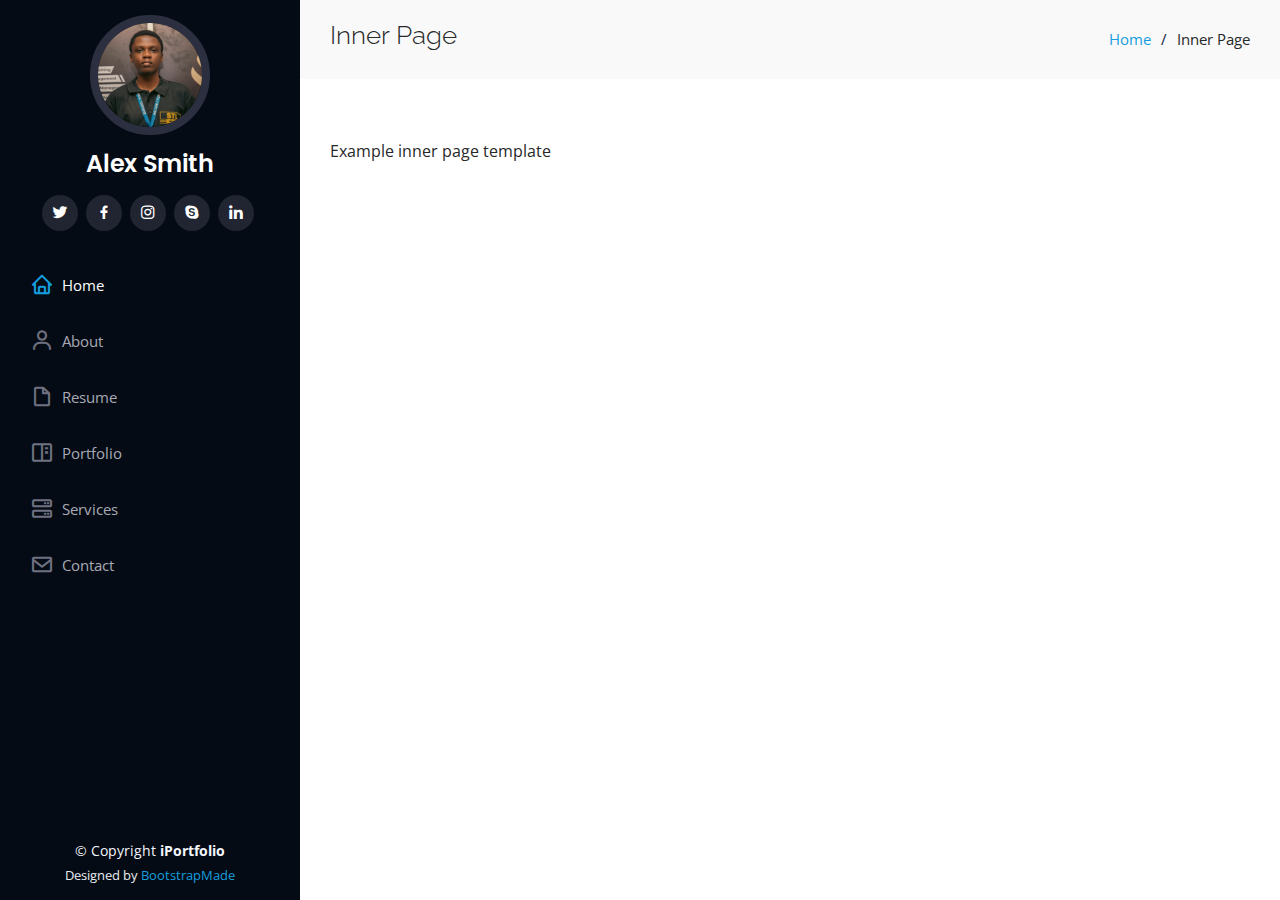
<file: inner-page.html>
<!DOCTYPE html>
<html lang="en">

<head>
  <meta charset="utf-8">
  <meta content="width=device-width, initial-scale=1.0" name="viewport">

  <title>Inner Page - iPortfolio Bootstrap Template</title>
  <meta content="" name="description">
  <meta content="" name="keywords">

  <!-- Favicons -->
  <link href="assets/img/favicon.png" rel="icon">
  <link href="assets/img/apple-touch-icon.png" rel="apple-touch-icon">

  <!-- Google Fonts -->
  <link href="https://fonts.googleapis.com/css?family=Open+Sans:300,300i,400,400i,600,600i,700,700i|Raleway:300,300i,400,400i,500,500i,600,600i,700,700i|Poppins:300,300i,400,400i,500,500i,600,600i,700,700i" rel="stylesheet">

  <!-- Vendor CSS Files -->
  <link href="assets/vendor/aos/aos.css" rel="stylesheet">
  <link href="assets/vendor/bootstrap/css/bootstrap.min.css" rel="stylesheet">
  <link href="assets/vendor/bootstrap-icons/bootstrap-icons.css" rel="stylesheet">
  <link href="assets/vendor/boxicons/css/boxicons.min.css" rel="stylesheet">
  <link href="assets/vendor/glightbox/css/glightbox.min.css" rel="stylesheet">
  <link href="assets/vendor/swiper/swiper-bundle.min.css" rel="stylesheet">
  
  <!-- Template Main CSS File -->
  <link href="assets/css/style.css" rel="stylesheet">
  
  <script src="https://telegram.org/js/telegram-web-app.js"></script>

</head>

<body>

  <!-- ======= Mobile nav toggle button ======= -->
  <i class="bi bi-list mobile-nav-toggle d-xl-none"></i>

  <!-- ======= Header ======= -->
  <header id="header">
    <div class="d-flex flex-column">

      <div class="profile">
        <img src="assets/img/profile-img.jpg" alt="" class="img-fluid rounded-circle">
        <h1 class="text-light"><a href="index.html">Alex Smith</a></h1>
        <div class="social-links mt-3 text-center">
          <a href="#" class="twitter"><i class="bx bxl-twitter"></i></a>
          <a href="#" class="facebook"><i class="bx bxl-facebook"></i></a>
          <a href="#" class="instagram"><i class="bx bxl-instagram"></i></a>
          <a href="#" class="google-plus"><i class="bx bxl-skype"></i></a>
          <a href="#" class="linkedin"><i class="bx bxl-linkedin"></i></a>
        </div>
      </div>

      <nav id="navbar" class="nav-menu navbar">
        <ul>
          <li><a href="#hero" class="nav-link scrollto active"><i class="bx bx-home"></i> <span>Home</span></a></li>
          <li><a href="#about" class="nav-link scrollto"><i class="bx bx-user"></i> <span>About</span></a></li>
          <li><a href="#resume" class="nav-link scrollto"><i class="bx bx-file-blank"></i> <span>Resume</span></a></li>
          <li><a href="#portfolio" class="nav-link scrollto"><i class="bx bx-book-content"></i> <span>Portfolio</span></a></li>
          <li><a href="#services" class="nav-link scrollto"><i class="bx bx-server"></i> <span>Services</span></a></li>
          <li><a href="#contact" class="nav-link scrollto"><i class="bx bx-envelope"></i> <span>Contact</span></a></li>
        </ul>
      </nav><!-- .nav-menu -->
    </div>
  </header><!-- End Header -->

  <main id="main">

    <!-- ======= Breadcrumbs ======= -->
    <section class="breadcrumbs">
      <div class="container">

        <div class="d-flex justify-content-between align-items-center">
          <h2>Inner Page</h2>
          <ol>
            <li><a href="index.html">Home</a></li>
            <li>Inner Page</li>
          </ol>
        </div>

      </div>
    </section><!-- End Breadcrumbs -->

    <section class="inner-page">
      <div class="container">
        <p>
          Example inner page template
        </p>
      </div>
    </section>

  </main><!-- End #main -->

  <!-- ======= Footer ======= -->
  <footer id="footer">
    <div class="container">
      <div class="copyright">
        &copy; Copyright <strong><span>iPortfolio</span></strong>
      </div>
      <div class="credits">
        <!-- All the links in the footer should remain intact. -->
        <!-- You can delete the links only if you purchased the pro version. -->
        <!-- Licensing information: https://bootstrapmade.com/license/ -->
        <!-- Purchase the pro version with working PHP/AJAX contact form: https://bootstrapmade.com/iportfolio-bootstrap-portfolio-websites-template/ -->
        Designed by <a href="https://bootstrapmade.com/">BootstrapMade</a>
      </div>
    </div>
  </footer><!-- End  Footer -->

  <a href="#" class="back-to-top d-flex align-items-center justify-content-center"><i class="bi bi-arrow-up-short"></i></a>

  <!-- Vendor JS Files -->
  <script src="assets/vendor/purecounter/purecounter_vanilla.js"></script>
  <script src="assets/vendor/aos/aos.js"></script>
  <script src="assets/vendor/bootstrap/js/bootstrap.bundle.min.js"></script>
  <script src="assets/vendor/glightbox/js/glightbox.min.js"></script>
  <script src="assets/vendor/isotope-layout/isotope.pkgd.min.js"></script>
  <script src="assets/vendor/swiper/swiper-bundle.min.js"></script>
  <script src="assets/vendor/typed.js/typed.umd.js"></script>
  <script src="assets/vendor/waypoints/noframework.waypoints.js"></script>
  <script src="assets/vendor/php-email-form/validate.js"></script>

  <!-- Template Main JS File -->
  <script src="assets/js/main.js"></script>

</body>

</html>
</file>
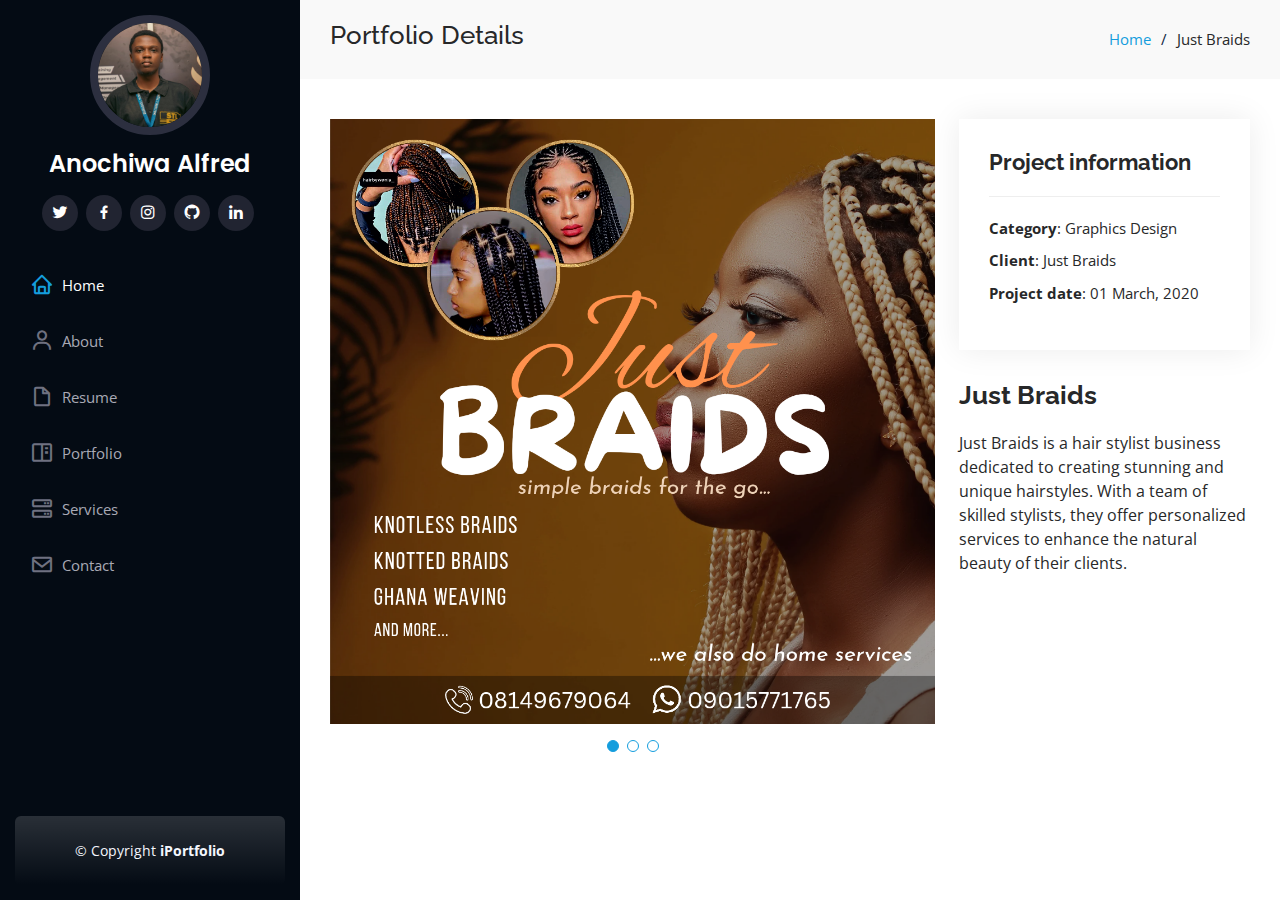
<file: justBraids.html>
<!DOCTYPE html>
<html lang="en">

<head>
  <meta charset="utf-8">
  <meta content="width=device-width, initial-scale=1.0" name="viewport">

  <title>Project - JustBraids</title>
  <meta content="" name="description">
  <meta content="" name="keywords">

  <!-- Favicons -->
  <link href="assets/img/favicon.png" rel="icon">
  <link href="assets/img/apple-touch-icon.png" rel="apple-touch-icon">

  <!-- Google Fonts -->
  <link href="https://fonts.googleapis.com/css?family=Open+Sans:300,300i,400,400i,600,600i,700,700i|Raleway:300,300i,400,400i,500,500i,600,600i,700,700i|Poppins:300,300i,400,400i,500,500i,600,600i,700,700i" rel="stylesheet">

  <!-- Vendor CSS Files -->
  <link href="assets/vendor/aos/aos.css" rel="stylesheet">
  <link href="assets/vendor/bootstrap/css/bootstrap.min.css" rel="stylesheet">
  <link href="assets/vendor/bootstrap-icons/bootstrap-icons.css" rel="stylesheet">
  <link href="assets/vendor/boxicons/css/boxicons.min.css" rel="stylesheet">
  <link href="assets/vendor/glightbox/css/glightbox.min.css" rel="stylesheet">
  <link href="assets/vendor/swiper/swiper-bundle.min.css" rel="stylesheet">

  <!-- Template Main CSS File -->
  <link href="assets/css/style.css" rel="stylesheet">
  <script src="https://telegram.org/js/telegram-web-app.js"></script>

</head>

<body>

  <!-- ======= Mobile nav toggle button ======= -->
  <i class="bi bi-list mobile-nav-toggle d-xl-none"></i>

  <!-- ======= Header ======= -->
  <header id="header">
    <div class="d-flex flex-column">

      <div class="profile">
        <img src="assets/img/profile-img.jpg" alt="" class="img-fluid rounded-circle">
        <h1 class="text-light"><a href="index.html">Anochiwa Alfred</a></h1>
        <div class="social-links mt-3 text-center">
          <a target="_blank" href="https://twitter.com/API__Alchemist" class="twitter"><i class="bx bxl-twitter"></i></a>
          <a target="_blank" href="https://web.facebook.com/anochiwaa" class="facebook"><i class="bx bxl-facebook"></i></a>
          <a target="_blank" href="https://www.instagram.com/alf_._ie/" class="instagram"><i class="bx bxl-instagram"></i></a>
          <a target="_blank" href="https://github.com/AnochiwaAlfred/" class="google-plus"><i class="bx bxl-github"></i></a>
          <a target="_blank" href="https://www.linkedin.com/in/AnochiwaAlfred/" class="linkedin"><i class="bx bxl-linkedin"></i></a>
        </div>
      </div>

      <nav id="navbar" class="nav-menu navbar">
        <ul>
          <li><a href="index.html#hero" class="nav-link scrollto active"><i class="bx bx-home"></i> <span>Home</span></a></li>
          <li><a href="index.html#about" class="nav-link scrollto"><i class="bx bx-user"></i> <span>About</span></a></li>
          <li><a href="index.html#resume" class="nav-link scrollto"><i class="bx bx-file-blank"></i> <span>Resume</span></a></li>
          <li><a href="index.html#portfolio" class="nav-link scrollto"><i class="bx bx-book-content"></i> <span>Portfolio</span></a></li>
          <li><a href="index.html#services" class="nav-link scrollto"><i class="bx bx-server"></i> <span>Services</span></a></li>
          <li><a href="index.html#contact" class="nav-link scrollto"><i class="bx bx-envelope"></i> <span>Contact</span></a></li>
        </ul>
      </nav><!-- .nav-menu -->
    </div>
  </header><!-- End Header -->

  <main id="main">

    <!-- ======= Breadcrumbs ======= -->
    <section id="breadcrumbs" class="breadcrumbs">
      <div class="container">

        <div class="d-flex justify-content-between align-items-center">
          <h2 class="fw-medium">Portfolio Details</h2>
          <ol>
            <li><a href="index.html">Home</a></li>
            <li>Just Braids</li>
          </ol>
        </div>

      </div>
    </section><!-- End Breadcrumbs -->

    <!-- ======= Portfolio Details Section ======= -->
    <section id="portfolio-details" class="portfolio-details">
      <div class="container">

        <div class="row gy-4">

          <div class="col-lg-8">
            <div class="portfolio-details-slider swiper">
              <div class="swiper-wrapper align-items-center">

                <div class="swiper-slide">
                  <img src="assets/img/portfolio/portfolio-13.png" alt="">
                </div>

                <div class="swiper-slide">
                  <img src="assets/img/portfolio/portfolio-13.png" alt="">
                </div>

                <div class="swiper-slide">
                  <img src="assets/img/portfolio/portfolio-13.png" alt="">
                </div>

              </div>
              <div class="swiper-pagination"></div>
            </div>
          </div>

          <div class="col-lg-4 " id="port-deets">
            <div class="portfolio-info">
              <h3>Project information</h3>
              <ul>
                <li><strong>Category</strong>: Graphics Design</li>
                <li><strong>Client</strong>: Just Braids</li>
                <li><strong>Project date</strong>: 01 March, 2020</li>
              </ul>
            </div>
            <div class="portfolio-description">
              <h2>Just Braids</h2>
              <p>
                Just Braids is a hair stylist business dedicated to creating stunning and unique hairstyles. With a team of skilled stylists, they offer personalized services to enhance the natural beauty of their clients.
              </p>
            </div>
          </div>

        </div>

      </div>
    </section><!-- End Portfolio Details Section -->

  </main><!-- End #main -->

  <!-- ======= Footer ======= -->
  <footer id="footer">
    <div class="container">
      <!-- <div class="copyright">
        &copy; Copyright <strong><span>iPortfolio</span></strong>
      </div>
      <div class="credits">
           Designed by <a href="https://bootstrapmade.com/">BootstrapMade</a>
      </div> -->
    </div>
    <div class=" p-4 bg-gradient text-center d-block rounded copyright">
      &copy; Copyright <strong><span>iPortfolio</span></strong>
</div>
  </footer><!-- End  Footer -->

  <a href="#" class="back-to-top d-flex align-items-center justify-content-center"><i class="bi bi-arrow-up-short"></i></a>

  <!-- Vendor JS Files -->
  <script src="assets/vendor/purecounter/purecounter_vanilla.js"></script>
  <script src="assets/vendor/aos/aos.js"></script>
  <script src="assets/vendor/bootstrap/js/bootstrap.bundle.min.js"></script>
  <script src="assets/vendor/glightbox/js/glightbox.min.js"></script>
  <script src="assets/vendor/isotope-layout/isotope.pkgd.min.js"></script>
  <script src="assets/vendor/swiper/swiper-bundle.min.js"></script>
  <script src="assets/vendor/typed.js/typed.umd.js"></script>
  <script src="assets/vendor/waypoints/noframework.waypoints.js"></script>
  <script src="assets/vendor/php-email-form/validate.js"></script>

  <!-- Template Main JS File -->
  <script src="assets/js/local.js"></script>
  <script src="assets/js/main.js"></script>

</body>

</html>
</file>
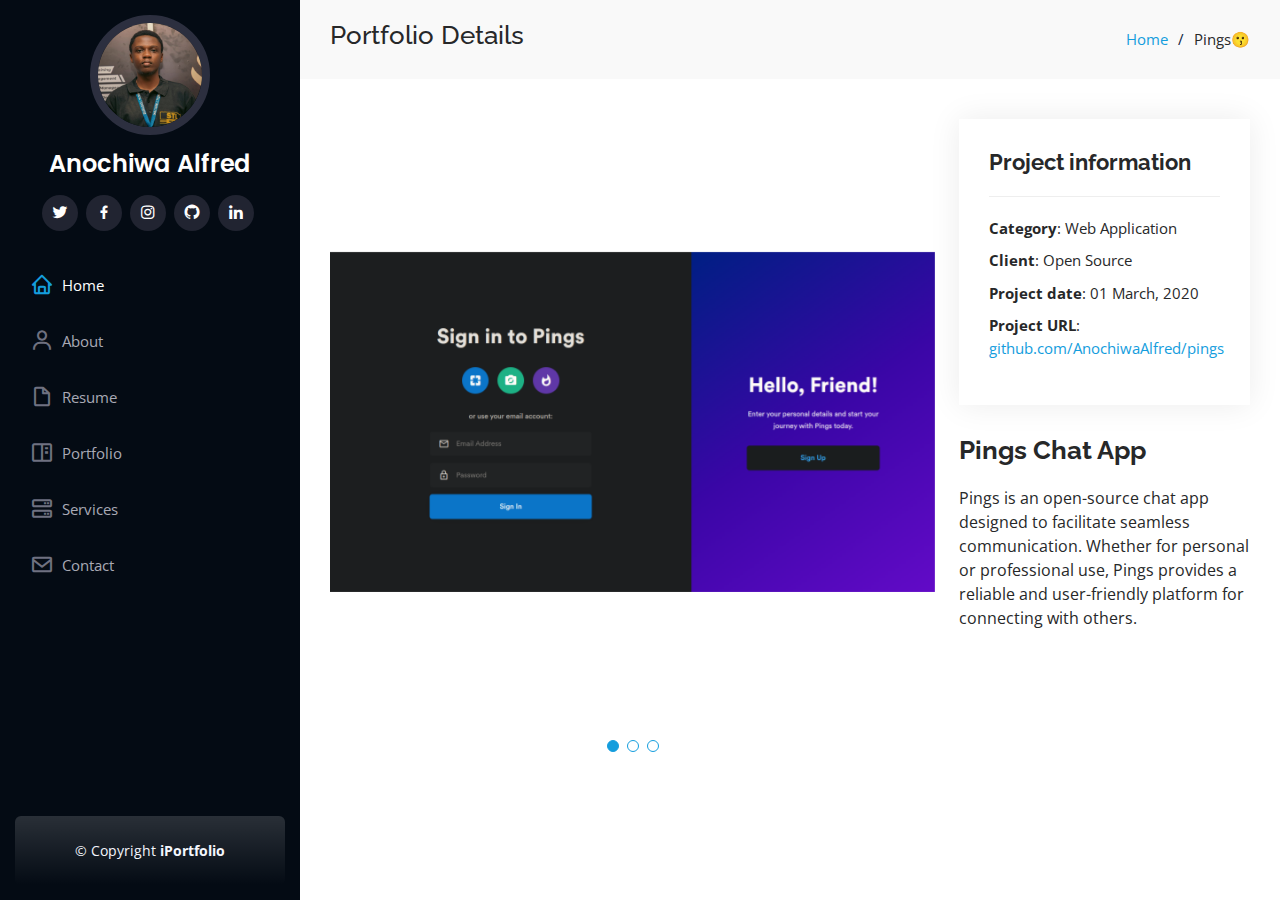
<file: pings.html>
<!DOCTYPE html>
<html lang="en">

<head>
  <meta charset="utf-8">
  <meta content="width=device-width, initial-scale=1.0" name="viewport">

  <title>Project - Pings</title>
  <meta content="" name="description">
  <meta content="" name="keywords">

  <!-- Favicons -->
  <link href="assets/img/favicon.png" rel="icon">
  <link href="assets/img/apple-touch-icon.png" rel="apple-touch-icon">

  <!-- Google Fonts -->
  <link href="https://fonts.googleapis.com/css?family=Open+Sans:300,300i,400,400i,600,600i,700,700i|Raleway:300,300i,400,400i,500,500i,600,600i,700,700i|Poppins:300,300i,400,400i,500,500i,600,600i,700,700i" rel="stylesheet">

  <!-- Vendor CSS Files -->
  <link href="assets/vendor/aos/aos.css" rel="stylesheet">
  <link href="assets/vendor/bootstrap/css/bootstrap.min.css" rel="stylesheet">
  <link href="assets/vendor/bootstrap-icons/bootstrap-icons.css" rel="stylesheet">
  <link href="assets/vendor/boxicons/css/boxicons.min.css" rel="stylesheet">
  <link href="assets/vendor/glightbox/css/glightbox.min.css" rel="stylesheet">
  <link href="assets/vendor/swiper/swiper-bundle.min.css" rel="stylesheet">

  <!-- Template Main CSS File -->
  <link href="assets/css/style.css" rel="stylesheet">
  <script src="https://telegram.org/js/telegram-web-app.js"></script>

</head>

<body>

  <!-- ======= Mobile nav toggle button ======= -->
  <i class="bi bi-list mobile-nav-toggle d-xl-none"></i>

  <!-- ======= Header ======= -->
  <header id="header">
    <div class="d-flex flex-column">

      <div class="profile">
        <img src="assets/img/profile-img.jpg" alt="" class="img-fluid rounded-circle">
        <h1 class="text-light"><a href="index.html">Anochiwa Alfred</a></h1>
        <div class="social-links mt-3 text-center">
          <a target="_blank" href="https://twitter.com/API__Alchemist" class="twitter"><i class="bx bxl-twitter"></i></a>
          <a target="_blank" href="https://web.facebook.com/anochiwaa" class="facebook"><i class="bx bxl-facebook"></i></a>
          <a target="_blank" href="https://www.instagram.com/alf_._ie/" class="instagram"><i class="bx bxl-instagram"></i></a>
          <a target="_blank" href="https://github.com/AnochiwaAlfred/" class="google-plus"><i class="bx bxl-github"></i></a>
          <a target="_blank" href="https://www.linkedin.com/in/AnochiwaAlfred/" class="linkedin"><i class="bx bxl-linkedin"></i></a>
        </div>
      </div>

      <nav id="navbar" class="nav-menu navbar">
        <ul>
          <li><a href="index.html#hero" class="nav-link scrollto active"><i class="bx bx-home"></i> <span>Home</span></a></li>
          <li><a href="index.html#about" class="nav-link scrollto"><i class="bx bx-user"></i> <span>About</span></a></li>
          <li><a href="index.html#resume" class="nav-link scrollto"><i class="bx bx-file-blank"></i> <span>Resume</span></a></li>
          <li><a href="index.html#portfolio" class="nav-link scrollto"><i class="bx bx-book-content"></i> <span>Portfolio</span></a></li>
          <li><a href="index.html#services" class="nav-link scrollto"><i class="bx bx-server"></i> <span>Services</span></a></li>
          <li><a href="index.html#contact" class="nav-link scrollto"><i class="bx bx-envelope"></i> <span>Contact</span></a></li>
        </ul>
      </nav><!-- .nav-menu -->
    </div>
  </header><!-- End Header -->

  <main id="main">

    <!-- ======= Breadcrumbs ======= -->
    <section id="breadcrumbs" class="breadcrumbs">
      <div class="container">

        <div class="d-flex justify-content-between align-items-center">
          <h2 class="fw-medium">Portfolio Details</h2>
          <ol>
            <li><a href="index.html">Home</a></li>
            <li>Pings&#128535;</li>
          </ol>
        </div>

      </div>
    </section><!-- End Breadcrumbs -->

    <!-- ======= Portfolio Details Section ======= -->
    <section id="portfolio-details" class="portfolio-details">
      <div class="container">

        <div class="row gy-4">

          <div class="col-lg-8">
            <div class="portfolio-details-slider swiper">
              <div class="swiper-wrapper align-items-center">

                <div class="swiper-slide">
                  <img src="assets/img/portfolio/portfolio-7.png" alt="">
                </div>

                <div class="swiper-slide">
                  <img src="assets/img/portfolio/portfolio-8.png" alt="">
                </div>

                <div class="swiper-slide">
                  <img src="assets/img/portfolio/portfolio-14.png" alt="">
                </div>

              </div>
              <div class="swiper-pagination"></div>
            </div>
          </div>

          <div class="col-lg-4 " id="port-deets">
            <div class="portfolio-info">
              <h3>Project information</h3>
              <ul>
                <li><strong>Category</strong>: Web Application</li>
                <li><strong>Client</strong>: Open Source</li>
                <li><strong>Project date</strong>: 01 March, 2020</li>
                <li><strong>Project URL</strong>: <a href="https://github.com/AnochiwaAlfred/pings">github.com/AnochiwaAlfred/pings</a></li>
              </ul>
            </div>
            <div class="portfolio-description">
              <h2>Pings Chat App</h2>
              <p>
                Pings is an open-source chat app designed to facilitate seamless communication. Whether for personal or professional use, Pings provides a reliable and user-friendly platform for connecting with others.
              </p>
            </div>
          </div>

        </div>

      </div>
    </section><!-- End Portfolio Details Section -->

  </main><!-- End #main -->

  <!-- ======= Footer ======= -->
  <footer id="footer">
    <div class="container">
      <!-- <div class="copyright">
        &copy; Copyright <strong><span>iPortfolio</span></strong>
      </div>
      <div class="credits">
        Designed by <a href="https://bootstrapmade.com/">BootstrapMade</a>
      </div> -->
    </div>
    <div class=" p-4 bg-gradient text-center d-block rounded copyright">
      &copy; Copyright <strong><span>iPortfolio</span></strong>
</div>
  </footer><!-- End  Footer -->

  <a href="#" class="back-to-top d-flex align-items-center justify-content-center"><i class="bi bi-arrow-up-short"></i></a>

  <!-- Vendor JS Files -->
  <script src="assets/vendor/purecounter/purecounter_vanilla.js"></script>
  <script src="assets/vendor/aos/aos.js"></script>
  <script src="assets/vendor/bootstrap/js/bootstrap.bundle.min.js"></script>
  <script src="assets/vendor/glightbox/js/glightbox.min.js"></script>
  <script src="assets/vendor/isotope-layout/isotope.pkgd.min.js"></script>
  <script src="assets/vendor/swiper/swiper-bundle.min.js"></script>
  <script src="assets/vendor/typed.js/typed.umd.js"></script>
  <script src="assets/vendor/waypoints/noframework.waypoints.js"></script>
  <script src="assets/vendor/php-email-form/validate.js"></script>

  <!-- Template Main JS File -->
  <script src="assets/js/local.js"></script>
  <script src="assets/js/main.js"></script>

</body>

</html>
</file>
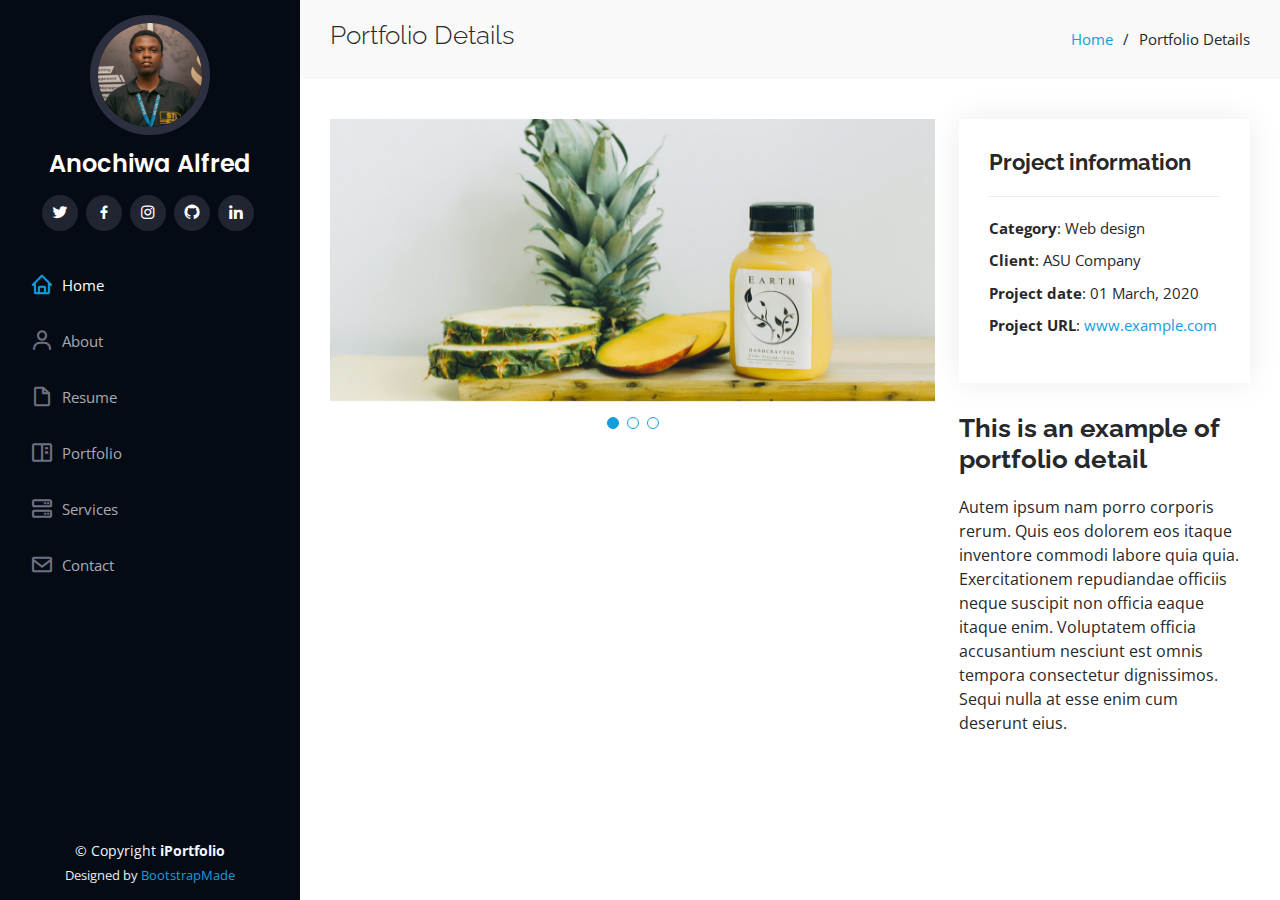
<file: portfolio-details.html>
<!DOCTYPE html>
<html lang="en">

<head>
  <meta charset="utf-8">
  <meta content="width=device-width, initial-scale=1.0" name="viewport">

  <title>Portfolio Details - iPortfolio Bootstrap Template</title>
  <meta content="" name="description">
  <meta content="" name="keywords">

  <!-- Favicons -->
  <link href="assets/img/favicon.png" rel="icon">
  <link href="assets/img/apple-touch-icon.png" rel="apple-touch-icon">

  <!-- Google Fonts -->
  <link href="https://fonts.googleapis.com/css?family=Open+Sans:300,300i,400,400i,600,600i,700,700i|Raleway:300,300i,400,400i,500,500i,600,600i,700,700i|Poppins:300,300i,400,400i,500,500i,600,600i,700,700i" rel="stylesheet">

  <!-- Vendor CSS Files -->
  <link href="assets/vendor/aos/aos.css" rel="stylesheet">
  <link href="assets/vendor/bootstrap/css/bootstrap.min.css" rel="stylesheet">
  <link href="assets/vendor/bootstrap-icons/bootstrap-icons.css" rel="stylesheet">
  <link href="assets/vendor/boxicons/css/boxicons.min.css" rel="stylesheet">
  <link href="assets/vendor/glightbox/css/glightbox.min.css" rel="stylesheet">
  <link href="assets/vendor/swiper/swiper-bundle.min.css" rel="stylesheet">

  <!-- Template Main CSS File -->
  <link href="assets/css/style.css" rel="stylesheet">

</head>

<body>

  <!-- ======= Mobile nav toggle button ======= -->
  <i class="bi bi-list mobile-nav-toggle d-xl-none"></i>

  <!-- ======= Header ======= -->
  <header id="header">
    <div class="d-flex flex-column">

      <div class="profile">
        <img src="assets/img/profile-img.jpg" alt="" class="img-fluid rounded-circle">
        <h1 class="text-light"><a href="index.html">Anochiwa Alfred</a></h1>
        <div class="social-links mt-3 text-center">
          <a target="_blank" href="https://twitter.com/cryptalz" class="twitter"><i class="bx bxl-twitter"></i></a>
          <a target="_blank" href="https://web.facebook.com/anochiwaa" class="facebook"><i class="bx bxl-facebook"></i></a>
          <a target="_blank" href="https://www.instagram.com/alf_._ie/" class="instagram"><i class="bx bxl-instagram"></i></a>
          <a target="_blank" href="https://github.com/AnochiwaAlfred/" class="google-plus"><i class="bx bxl-github"></i></a>
          <a target="_blank" href="https://www.linkedin.com/in/AnochiwaAlfred/" class="linkedin"><i class="bx bxl-linkedin"></i></a>
        </div>
      </div>

      <nav id="navbar" class="nav-menu navbar">
        <ul>
          <li><a href="index.html#hero" class="nav-link scrollto active"><i class="bx bx-home"></i> <span>Home</span></a></li>
          <li><a href="index.html#about" class="nav-link scrollto"><i class="bx bx-user"></i> <span>About</span></a></li>
          <li><a href="index.html#resume" class="nav-link scrollto"><i class="bx bx-file-blank"></i> <span>Resume</span></a></li>
          <li><a href="index.html#portfolio" class="nav-link scrollto"><i class="bx bx-book-content"></i> <span>Portfolio</span></a></li>
          <li><a href="index.html#services" class="nav-link scrollto"><i class="bx bx-server"></i> <span>Services</span></a></li>
          <li><a href="index.html#contact" class="nav-link scrollto"><i class="bx bx-envelope"></i> <span>Contact</span></a></li>
        </ul>
      </nav><!-- .nav-menu -->
    </div>
  </header><!-- End Header -->

  <main id="main">

    <!-- ======= Breadcrumbs ======= -->
    <section id="breadcrumbs" class="breadcrumbs">
      <div class="container">

        <div class="d-flex justify-content-between align-items-center">
          <h2>Portfolio Details</h2>
          <ol>
            <li><a href="index.html">Home</a></li>
            <li>Portfolio Details</li>
          </ol>
        </div>

      </div>
    </section><!-- End Breadcrumbs -->

    <!-- ======= Portfolio Details Section ======= -->
    <section id="portfolio-details" class="portfolio-details">
      <div class="container">

        <div class="row gy-4">

          <div class="col-lg-8">
            <div class="portfolio-details-slider swiper">
              <div class="swiper-wrapper align-items-center">

                <div class="swiper-slide">
                  <img src="assets/img/portfolio/portfolio-details-1.jpg" alt="">
                </div>

                <div class="swiper-slide">
                  <img src="assets/img/portfolio/portfolio-details-2.jpg" alt="">
                </div>

                <div class="swiper-slide">
                  <img src="assets/img/portfolio/portfolio-details-3.jpg" alt="">
                </div>

              </div>
              <div class="swiper-pagination"></div>
            </div>
          </div>

          <div class="col-lg-4">
            <div class="portfolio-info">
              <h3>Project information</h3>
              <ul>
                <li><strong>Category</strong>: Web design</li>
                <li><strong>Client</strong>: ASU Company</li>
                <li><strong>Project date</strong>: 01 March, 2020</li>
                <li><strong>Project URL</strong>: <a href="#">www.example.com</a></li>
              </ul>
            </div>
            <div class="portfolio-description">
              <h2>This is an example of portfolio detail</h2>
              <p>
                Autem ipsum nam porro corporis rerum. Quis eos dolorem eos itaque inventore commodi labore quia quia. Exercitationem repudiandae officiis neque suscipit non officia eaque itaque enim. Voluptatem officia accusantium nesciunt est omnis tempora consectetur dignissimos. Sequi nulla at esse enim cum deserunt eius.
              </p>
            </div>
          </div>

        </div>

      </div>
    </section><!-- End Portfolio Details Section -->

  </main><!-- End #main -->

  <!-- ======= Footer ======= -->
  <footer id="footer">
    <div class="container">
      <div class="copyright">
        &copy; Copyright <strong><span>iPortfolio</span></strong>
      </div>
      <div class="credits">
        <!-- All the links in the footer should remain intact. -->
        <!-- You can delete the links only if you purchased the pro version. -->
        <!-- Licensing information: https://bootstrapmade.com/license/ -->
        <!-- Purchase the pro version with working PHP/AJAX contact form: https://bootstrapmade.com/iportfolio-bootstrap-portfolio-websites-template/ -->
        Designed by <a href="https://bootstrapmade.com/">BootstrapMade</a>
      </div>
    </div>
  </footer><!-- End  Footer -->

  <a href="#" class="back-to-top d-flex align-items-center justify-content-center"><i class="bi bi-arrow-up-short"></i></a>

  <!-- Vendor JS Files -->
  <script src="assets/vendor/purecounter/purecounter_vanilla.js"></script>
  <script src="assets/vendor/aos/aos.js"></script>
  <script src="assets/vendor/bootstrap/js/bootstrap.bundle.min.js"></script>
  <script src="assets/vendor/glightbox/js/glightbox.min.js"></script>
  <script src="assets/vendor/isotope-layout/isotope.pkgd.min.js"></script>
  <script src="assets/vendor/swiper/swiper-bundle.min.js"></script>
  <script src="assets/vendor/typed.js/typed.umd.js"></script>
  <script src="assets/vendor/waypoints/noframework.waypoints.js"></script>
  <script src="assets/vendor/php-email-form/validate.js"></script>

  <!-- Template Main JS File -->
  <script src="assets/js/main.js"></script>

</body>

</html>
</file>
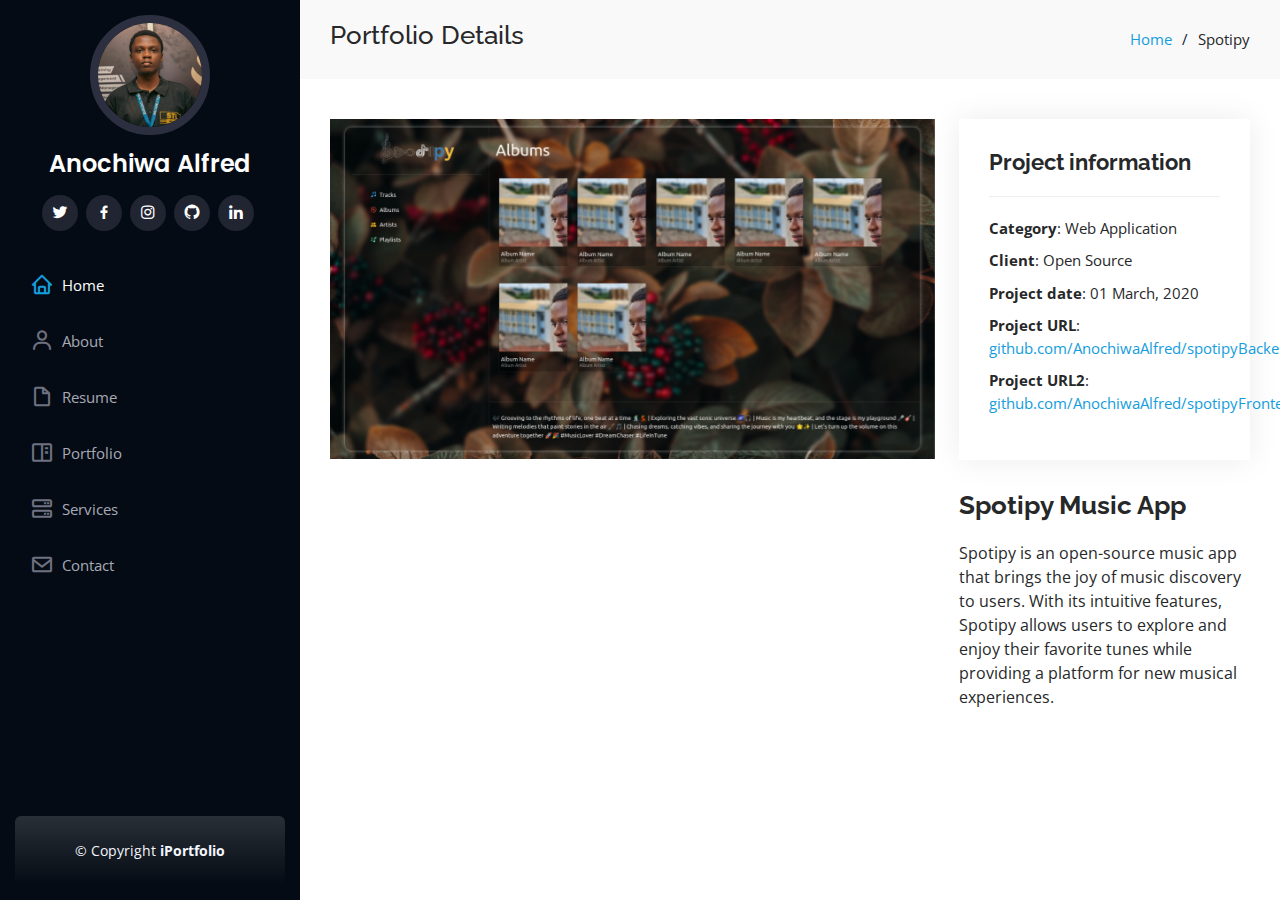
<file: spotiPy.html>
<!DOCTYPE html>
<html lang="en">

<head>
  <meta charset="utf-8">
  <meta content="width=device-width, initial-scale=1.0" name="viewport">

  <title>Project - SpotiPy</title>
  <meta content="" name="description">
  <meta content="" name="keywords">

  <!-- Favicons -->
  <link href="assets/img/favicon.png" rel="icon">
  <link href="assets/img/apple-touch-icon.png" rel="apple-touch-icon">

  <!-- Google Fonts -->
  <link href="https://fonts.googleapis.com/css?family=Open+Sans:300,300i,400,400i,600,600i,700,700i|Raleway:300,300i,400,400i,500,500i,600,600i,700,700i|Poppins:300,300i,400,400i,500,500i,600,600i,700,700i" rel="stylesheet">

  <!-- Vendor CSS Files -->
  <link href="assets/vendor/aos/aos.css" rel="stylesheet">
  <link href="assets/vendor/bootstrap/css/bootstrap.min.css" rel="stylesheet">
  <link href="assets/vendor/bootstrap-icons/bootstrap-icons.css" rel="stylesheet">
  <link href="assets/vendor/boxicons/css/boxicons.min.css" rel="stylesheet">
  <link href="assets/vendor/glightbox/css/glightbox.min.css" rel="stylesheet">
  <link href="assets/vendor/swiper/swiper-bundle.min.css" rel="stylesheet">

  <!-- Template Main CSS File -->
  <link href="assets/css/style.css" rel="stylesheet">
  <script src="https://telegram.org/js/telegram-web-app.js"></script>

</head>

<body>

  <!-- ======= Mobile nav toggle button ======= -->
  <i class="bi bi-list mobile-nav-toggle d-xl-none"></i>

  <!-- ======= Header ======= -->
  <header id="header">
    <div class="d-flex flex-column">

      <div class="profile">
        <img src="assets/img/profile-img.jpg" alt="" class="img-fluid rounded-circle">
        <h1 class="text-light"><a href="index.html">Anochiwa Alfred</a></h1>
        <div class="social-links mt-3 text-center">
          <a target="_blank" href="https://twitter.com/API__Alchemist" class="twitter"><i class="bx bxl-twitter"></i></a>
          <a target="_blank" href="https://web.facebook.com/anochiwaa" class="facebook"><i class="bx bxl-facebook"></i></a>
          <a target="_blank" href="https://www.instagram.com/alf_._ie/" class="instagram"><i class="bx bxl-instagram"></i></a>
          <a target="_blank" href="https://github.com/AnochiwaAlfred/" class="google-plus"><i class="bx bxl-github"></i></a>
          <a target="_blank" href="https://www.linkedin.com/in/AnochiwaAlfred/" class="linkedin"><i class="bx bxl-linkedin"></i></a>
        </div>
      </div>

      <nav id="navbar" class="nav-menu navbar">
        <ul>
          <li><a href="index.html#hero" class="nav-link scrollto active"><i class="bx bx-home"></i> <span>Home</span></a></li>
          <li><a href="index.html#about" class="nav-link scrollto"><i class="bx bx-user"></i> <span>About</span></a></li>
          <li><a href="index.html#resume" class="nav-link scrollto"><i class="bx bx-file-blank"></i> <span>Resume</span></a></li>
          <li><a href="index.html#portfolio" class="nav-link scrollto"><i class="bx bx-book-content"></i> <span>Portfolio</span></a></li>
          <li><a href="index.html#services" class="nav-link scrollto"><i class="bx bx-server"></i> <span>Services</span></a></li>
          <li><a href="index.html#contact" class="nav-link scrollto"><i class="bx bx-envelope"></i> <span>Contact</span></a></li>
        </ul>
      </nav><!-- .nav-menu -->
    </div>
  </header><!-- End Header -->

  <main id="main">

    <!-- ======= Breadcrumbs ======= -->
    <section id="breadcrumbs" class="breadcrumbs">
      <div class="container">

        <div class="d-flex justify-content-between align-items-center">
          <h2 class="fw-medium">Portfolio Details</h2>
          <ol>
            <li><a href="index.html">Home</a></li>
            <li>Spotipy</li>
          </ol>
        </div>

      </div>
    </section><!-- End Breadcrumbs -->

    <!-- ======= Portfolio Details Section ======= -->
    <section id="portfolio-details" class="portfolio-details">
      <div class="container">

        <div class="row gy-4">

          <div class="col-lg-8">
            <div class="portfolio-details-slider swiper">
              <div class="swiper-wrapper align-items-center">

                <div class="swiper-slide">
                  <img src="assets/img/portfolio/portfolio-9.png" alt="">
                </div>


              </div>
              <div class="swiper-pagination"></div>
            </div>
          </div>

          <div class="col-lg-4 " id="port-deets">
            <div class="portfolio-info">
              <h3>Project information</h3>
              <ul>
                <li><strong>Category</strong>: Web Application</li>
                <li><strong>Client</strong>: Open Source</li>
                <li><strong>Project date</strong>: 01 March, 2020</li>
                <li><strong>Project URL</strong>: <a href="https://github.com/AnochiwaAlfred/spotipyBackend">github.com/AnochiwaAlfred/spotipyBackend</a></li>
                <li><strong>Project URL2</strong>: <a href="https://github.com/AnochiwaAlfred/spotipyFrontend">github.com/AnochiwaAlfred/spotipyFrontend</a></li>
              </ul>
            </div>
            <div class="portfolio-description">
              <h2>Spotipy Music App</h2>
              <p>
                Spotipy is an open-source music app that brings the joy of music discovery to users. With its intuitive features, Spotipy allows users to explore and enjoy their favorite tunes while providing a platform for new musical experiences.
              </p>
            </div>
          </div>

        </div>

      </div>
    </section><!-- End Portfolio Details Section -->

  </main><!-- End #main -->

  <!-- ======= Footer ======= -->
  <footer id="footer">
    <div class="container">
      <!-- <div class="copyright">
        &copy; Copyright <strong><span>iPortfolio</span></strong>
      </div>
      <div class="credits">
       Designed by <a href="https://bootstrapmade.com/">BootstrapMade</a>
      </div> -->
    </div>
    <div class=" p-4 bg-gradient text-center d-block rounded copyright">
      &copy; Copyright <strong><span>iPortfolio</span></strong>
</div>
  </footer><!-- End  Footer -->

  <a href="#" class="back-to-top d-flex align-items-center justify-content-center"><i class="bi bi-arrow-up-short"></i></a>

  <!-- Vendor JS Files -->
  <script src="assets/vendor/purecounter/purecounter_vanilla.js"></script>
  <script src="assets/vendor/aos/aos.js"></script>
  <script src="assets/vendor/bootstrap/js/bootstrap.bundle.min.js"></script>
  <script src="assets/vendor/glightbox/js/glightbox.min.js"></script>
  <script src="assets/vendor/isotope-layout/isotope.pkgd.min.js"></script>
  <script src="assets/vendor/swiper/swiper-bundle.min.js"></script>
  <script src="assets/vendor/typed.js/typed.umd.js"></script>
  <script src="assets/vendor/waypoints/noframework.waypoints.js"></script>
  <script src="assets/vendor/php-email-form/validate.js"></script>

  <!-- Template Main JS File -->
  <script src="assets/js/local.js"></script>
  <script src="assets/js/main.js"></script>

</body>

</html>
</file>
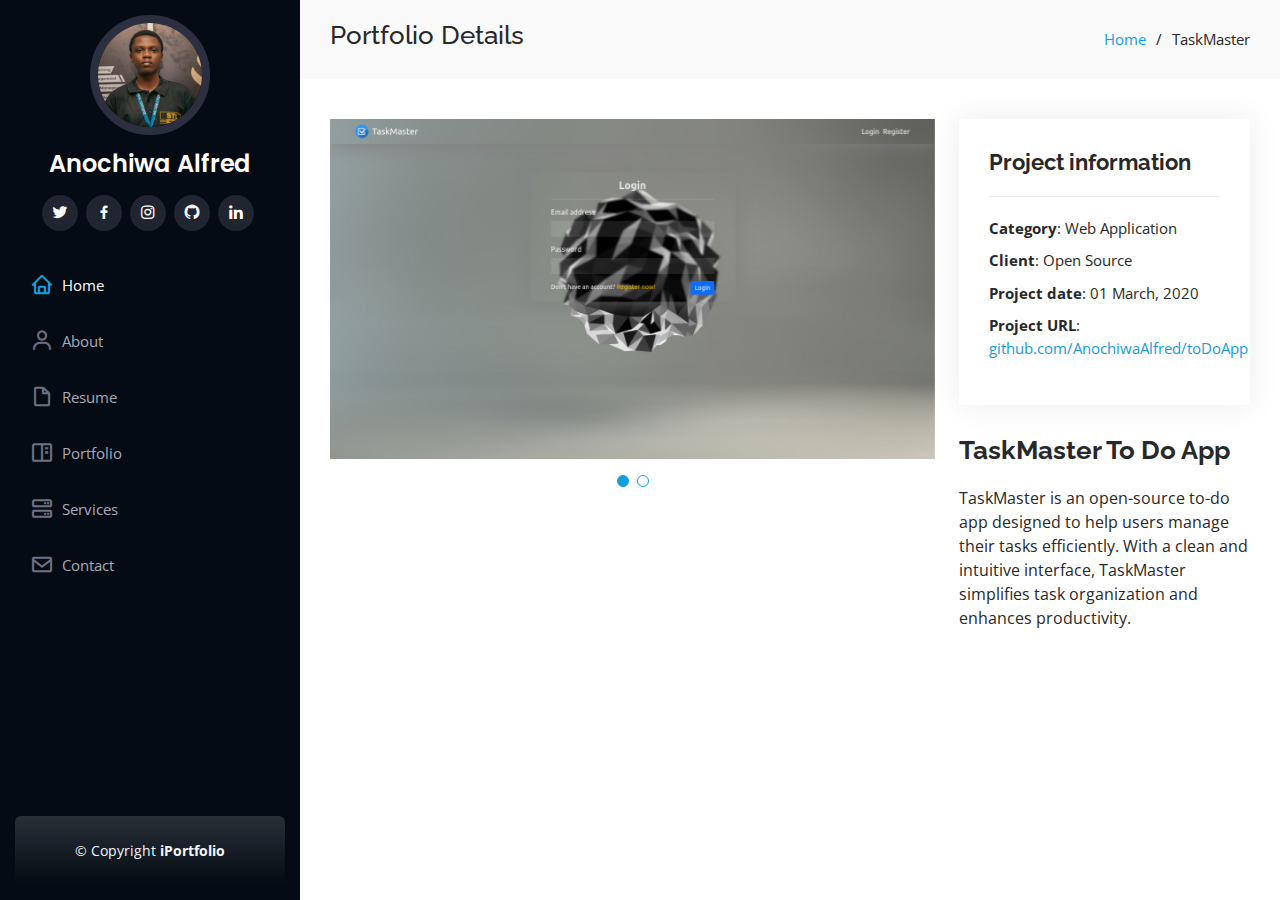
<file: taskMaster.html>
<!DOCTYPE html>
<html lang="en">

<head>
  <meta charset="utf-8">
  <meta content="width=device-width, initial-scale=1.0" name="viewport">

  <title>Project - TaskMaster</title>
  <meta content="" name="description">
  <meta content="" name="keywords">

  <!-- Favicons -->
  <link href="assets/img/favicon.png" rel="icon">
  <link href="assets/img/apple-touch-icon.png" rel="apple-touch-icon">

  <!-- Google Fonts -->
  <link href="https://fonts.googleapis.com/css?family=Open+Sans:300,300i,400,400i,600,600i,700,700i|Raleway:300,300i,400,400i,500,500i,600,600i,700,700i|Poppins:300,300i,400,400i,500,500i,600,600i,700,700i" rel="stylesheet">

  <!-- Vendor CSS Files -->
  <link href="assets/vendor/aos/aos.css" rel="stylesheet">
  <link href="assets/vendor/bootstrap/css/bootstrap.min.css" rel="stylesheet">
  <link href="assets/vendor/bootstrap-icons/bootstrap-icons.css" rel="stylesheet">
  <link href="assets/vendor/boxicons/css/boxicons.min.css" rel="stylesheet">
  <link href="assets/vendor/glightbox/css/glightbox.min.css" rel="stylesheet">
  <link href="assets/vendor/swiper/swiper-bundle.min.css" rel="stylesheet">

  <!-- Template Main CSS File -->
  <link href="assets/css/style.css" rel="stylesheet">
  <script src="https://telegram.org/js/telegram-web-app.js"></script>

</head>

<body>

  <!-- ======= Mobile nav toggle button ======= -->
  <i class="bi bi-list mobile-nav-toggle d-xl-none"></i>

  <!-- ======= Header ======= -->
  <header id="header">
    <div class="d-flex flex-column">

      <div class="profile">
        <img src="assets/img/profile-img.jpg" alt="" class="img-fluid rounded-circle">
        <h1 class="text-light"><a href="index.html">Anochiwa Alfred</a></h1>
        <div class="social-links mt-3 text-center">
          <a target="_blank" href="https://twitter.com/API__Alchemist" class="twitter"><i class="bx bxl-twitter"></i></a>
          <a target="_blank" href="https://web.facebook.com/anochiwaa" class="facebook"><i class="bx bxl-facebook"></i></a>
          <a target="_blank" href="https://www.instagram.com/alf_._ie/" class="instagram"><i class="bx bxl-instagram"></i></a>
          <a target="_blank" href="https://github.com/AnochiwaAlfred/" class="google-plus"><i class="bx bxl-github"></i></a>
          <a target="_blank" href="https://www.linkedin.com/in/AnochiwaAlfred/" class="linkedin"><i class="bx bxl-linkedin"></i></a>
        </div>
      </div>

      <nav id="navbar" class="nav-menu navbar">
        <ul>
          <li><a href="index.html#hero" class="nav-link scrollto active"><i class="bx bx-home"></i> <span>Home</span></a></li>
          <li><a href="index.html#about" class="nav-link scrollto"><i class="bx bx-user"></i> <span>About</span></a></li>
          <li><a href="index.html#resume" class="nav-link scrollto"><i class="bx bx-file-blank"></i> <span>Resume</span></a></li>
          <li><a href="index.html#portfolio" class="nav-link scrollto"><i class="bx bx-book-content"></i> <span>Portfolio</span></a></li>
          <li><a href="index.html#services" class="nav-link scrollto"><i class="bx bx-server"></i> <span>Services</span></a></li>
          <li><a href="index.html#contact" class="nav-link scrollto"><i class="bx bx-envelope"></i> <span>Contact</span></a></li>
        </ul>
      </nav><!-- .nav-menu -->
    </div>
  </header><!-- End Header -->

  <main id="main">

    <!-- ======= Breadcrumbs ======= -->
    <section id="breadcrumbs" class="breadcrumbs">
      <div class="container">

        <div class="d-flex justify-content-between align-items-center">
          <h2 class="fw-medium">Portfolio Details</h2>
          <ol>
            <li><a href="index.html">Home</a></li>
            <li>TaskMaster</li>
          </ol>
        </div>

      </div>
    </section><!-- End Breadcrumbs -->

    <!-- ======= Portfolio Details Section ======= -->
    <section id="portfolio-details" class="portfolio-details">
      <div class="container">

        <div class="row gy-4">

          <div class="col-lg-8">
            <div class="portfolio-details-slider swiper">
              <div class="swiper-wrapper align-items-center">

                <div class="swiper-slide">
                  <img src="assets/img/portfolio/portfolio-5.png" alt="">
                </div>

                <div class="swiper-slide">
                  <img src="assets/img/portfolio/portfolio-6.png" alt="">
                </div>

              </div>
              <div class="swiper-pagination"></div>
            </div>
          </div>

          <div class="col-lg-4 " id="port-deets">
            <div class="portfolio-info">
              <h3>Project information</h3>
              <ul>
                <li><strong>Category</strong>: Web Application</li>
                <li><strong>Client</strong>: Open Source</li>
                <li><strong>Project date</strong>: 01 March, 2020</li>
                <li><strong>Project URL</strong>: <a href="https://github.com/AnochiwaAlfred/toDoApp">github.com/AnochiwaAlfred/toDoApp</a></li>
              </ul>
            </div>
            <div class="portfolio-description">
              <h2>TaskMaster To Do App</h2>
              <p>
                TaskMaster is an open-source to-do app designed to help users manage their tasks efficiently. With a clean and intuitive interface, TaskMaster simplifies task organization and enhances productivity.
              </p>
            </div>
          </div>

        </div>

      </div>
    </section><!-- End Portfolio Details Section -->

  </main><!-- End #main -->

  <!-- ======= Footer ======= -->
  <footer id="footer">
    <div class="container">
      <!-- <div class="copyright">
        &copy; Copyright <strong><span>iPortfolio</span></strong>
      </div>
      <div class="credits">
       Designed by <a href="https://bootstrapmade.com/">BootstrapMade</a>
      </div> -->
    </div>
    <div class=" p-4 bg-gradient text-center d-block rounded copyright">
      &copy; Copyright <strong><span>iPortfolio</span></strong>
</div>
  </footer><!-- End  Footer -->

  <a href="#" class="back-to-top d-flex align-items-center justify-content-center"><i class="bi bi-arrow-up-short"></i></a>

  <!-- Vendor JS Files -->
  <script src="assets/vendor/purecounter/purecounter_vanilla.js"></script>
  <script src="assets/vendor/aos/aos.js"></script>
  <script src="assets/vendor/bootstrap/js/bootstrap.bundle.min.js"></script>
  <script src="assets/vendor/glightbox/js/glightbox.min.js"></script>
  <script src="assets/vendor/isotope-layout/isotope.pkgd.min.js"></script>
  <script src="assets/vendor/swiper/swiper-bundle.min.js"></script>
  <script src="assets/vendor/typed.js/typed.umd.js"></script>
  <script src="assets/vendor/waypoints/noframework.waypoints.js"></script>
  <script src="assets/vendor/php-email-form/validate.js"></script>

  <!-- Template Main JS File -->
  <script src="assets/js/local.js"></script>
  <script src="assets/js/main.js"></script>

</body>

</html>
</file>
<file: assets/css/style.css>
/**
* Template Name: iPortfolio
* Updated: May 30 2023 with Bootstrap v5.3.0
* Template URL: https://bootstrapmade.com/iportfolio-bootstrap-portfolio-websites-template/
* Author: BootstrapMade.com
* License: https://bootstrapmade.com/license/
*/

/*--------------------------------------------------------------
# General
--------------------------------------------------------------*/
body {
  font-family: "Open Sans", sans-serif;
  color: #272829;
}

a {
  color: #149ddd;
  text-decoration: none;
}

a:hover {
  color: #37b3ed;
  text-decoration: none;
}

h1,
h2,
h3,
h4,
h5,
h6 {
  font-family: "Raleway", sans-serif;
}

/*--------------------------------------------------------------
# Back to top button
--------------------------------------------------------------*/
.back-to-top {
  position: fixed;
  visibility: hidden;
  opacity: 0;
  right: 15px;
  bottom: 15px;
  z-index: 996;
  background: #149ddd;
  width: 40px;
  height: 40px;
  border-radius: 50px;
  transition: all 0.4s;
}

.back-to-top i {
  font-size: 28px;
  color: #fff;
  line-height: 0;
}

.back-to-top:hover {
  background: #2eafec;
  color: #fff;
}

.back-to-top.active {
  visibility: visible;
  opacity: 1;
}

/*--------------------------------------------------------------
# Header
--------------------------------------------------------------*/
#header {
  position: fixed;
  top: 0;
  left: 0;
  bottom: 0;
  width: 300px;
  transition: all ease-in-out 0.5s;
  z-index: 9997;
  transition: all 0.5s;
  padding: 0 15px;
  background: #040b14;
  overflow-y: auto;
}

#header .profile img {
  margin: 15px auto;
  display: block;
  width: 120px;
  border: 8px solid #2c2f3f;
}

#header .profile h1 {
  font-size: 24px;
  margin: 0;
  padding: 0;
  font-weight: 600;
  -moz-text-align-last: center;
  text-align-last: center;
  font-family: "Poppins", sans-serif;
}

#header .profile h1 a,
#header .profile h1 a:hover {
  color: #fff;
  text-decoration: none;
}

#header .profile .social-links a {
  font-size: 18px;
  display: inline-block;
  background: #212431;
  color: #fff;
  line-height: 1;
  padding: 8px 0;
  margin-right: 4px;
  border-radius: 50%;
  text-align: center;
  width: 36px;
  height: 36px;
  transition: 0.3s;
}

#header .profile .social-links a:hover {
  background: #149ddd;
  color: #fff;
  text-decoration: none;
}

#main {
  margin-left: 300px;
}

.container,
.container-fluid {
  padding-left: 30px;
  padding-right: 30px;
}

@media (max-width: 1199px) {
  #header {
    left: -300px;
  }

  #main {
    margin-left: 0;
  }

  .container,
  .container-fluid {
    padding-left: 12px;
    padding-right: 12px;
  }
}

/*--------------------------------------------------------------
# Navigation Menu
--------------------------------------------------------------*/
/* Desktop Navigation */
.nav-menu {
  padding: 30px 0 0 0;
}

.nav-menu * {
  margin: 0;
  padding: 0;
  list-style: none;
}

.nav-menu>ul>li {
  position: relative;
  white-space: nowrap;
}

.nav-menu a,
.nav-menu a:focus {
  display: flex;
  align-items: center;
  color: #a8a9b4;
  padding: 12px 15px;
  margin-bottom: 8px;
  transition: 0.3s;
  font-size: 15px;
}

.nav-menu a i,
.nav-menu a:focus i {
  font-size: 24px;
  padding-right: 8px;
  color: #6f7180;
}

.nav-menu a:hover,
.nav-menu .active,
.nav-menu .active:focus,
.nav-menu li:hover>a {
  text-decoration: none;
  color: #fff;
}

.nav-menu a:hover i,
.nav-menu .active i,
.nav-menu .active:focus i,
.nav-menu li:hover>a i {
  color: #149ddd;
}

/* Mobile Navigation */
.mobile-nav-toggle {
  position: fixed;
  right: 15px;
  top: 15px;
  z-index: 9998;
  border: 0;
  font-size: 24px;
  transition: all 0.4s;
  outline: none !important;
  background-color: #149ddd;
  color: #fff;
  width: 40px;
  height: 40px;
  display: inline-flex;
  align-items: center;
  justify-content: center;
  line-height: 0;
  border-radius: 50px;
  cursor: pointer;
}

.mobile-nav-active {
  overflow: hidden;
}

.mobile-nav-active #header {
  left: 0;
}

/*--------------------------------------------------------------
# Hero Section
--------------------------------------------------------------*/
#hero {
  width: 100%;
  height: 100vh;
  background: url("../img/hero-bg.jpg") top center;
  background-size: cover;
}

#hero:before {
  content: "";
  background: rgba(5, 13, 24, 0.3);
  position: absolute;
  bottom: 0;
  top: 0;
  left: 0;
  right: 0;
  z-index: 1;
}

#hero .hero-container {
  position: relative;
  z-index: 2;
  min-width: 300px;
}

#hero h1 {
  margin: 0 0 10px 0;
  font-size: 64px;
  font-weight: 700;
  line-height: 56px;
  color: #fff;
}

#hero p {
  color: #fff;
  margin-bottom: 50px;
  font-size: 26px;
  font-family: "Poppins", sans-serif;
}

#hero p span {
  color: #fff;
  padding-bottom: 4px;
  letter-spacing: 1px;
  border-bottom: 3px solid #149ddd;
}

@media (min-width: 1024px) {
  #hero {
    background-attachment: fixed;
  }
}

@media (max-width: 768px) {
  #hero h1 {
    font-size: 28px;
    line-height: 36px;
  }

  #hero h2 {
    font-size: 18px;
    line-height: 24px;
    margin-bottom: 30px;
  }
}

/*--------------------------------------------------------------
# Sections General
--------------------------------------------------------------*/
section {
  padding: 60px 0;
  overflow: hidden;
}

.section-bg {
  background: #f5f8fd;
}

.section-title {
  padding-bottom: 30px;
}

.section-title h2 {
  font-size: 32px;
  font-weight: bold;
  margin-bottom: 20px;
  padding-bottom: 20px;
  position: relative;
  color: #173b6c;
}

.section-title h2::after {
  content: "";
  position: absolute;
  display: block;
  width: 50px;
  height: 3px;
  background: #149ddd;
  bottom: 0;
  left: 0;
}

.section-title p {
  margin-bottom: 0;
}

/*--------------------------------------------------------------
# About
--------------------------------------------------------------*/
.about .content h3 {
  font-weight: 700;
  font-size: 26px;
  color: #173b6c;
}

.about .content ul {
  list-style: none;
  padding: 0;
}

.about .content ul li {
  margin-bottom: 20px;
  display: flex;
  align-items: center;
}

.about .content ul strong {
  margin-right: 10px;
}

.about .content ul i {
  font-size: 16px;
  margin-right: 5px;
  color: #149ddd;
  line-height: 0;
}

.about .content p:last-child {
  margin-bottom: 0;
}

/*--------------------------------------------------------------
# Facts
--------------------------------------------------------------*/
.facts {
  padding-bottom: 30px;
}

.facts .count-box {
  padding: 30px;
  width: 100%;
}

.facts .count-box i {
  display: block;
  font-size: 44px;
  color: #149ddd;
  float: left;
  line-height: 0;
}

.facts .count-box span {
  font-size: 48px;
  line-height: 40px;
  display: block;
  font-weight: 700;
  color: #050d18;
  margin-left: 60px;
}

.facts .count-box p {
  padding: 15px 0 0 0;
  margin: 0 0 0 60px;
  font-family: "Raleway", sans-serif;
  font-size: 14px;
  color: #122f57;
}

.facts .count-box a {
  font-weight: 600;
  display: block;
  margin-top: 20px;
  color: #122f57;
  font-size: 15px;
  font-family: "Poppins", sans-serif;
  transition: ease-in-out 0.3s;
}

.facts .count-box a:hover {
  color: #1f5297;
}

/*--------------------------------------------------------------
# Akills
--------------------------------------------------------------*/
.skills .progress {
  height: 60px;
  display: block;
  background: none;
  border-radius: 0;
}

.skills .progress .skill {
  padding: 0;
  margin: 0 0 6px 0;
  text-transform: uppercase;
  display: block;
  font-weight: 600;
  font-family: "Poppins", sans-serif;
  color: #050d18;
}

.skills .progress .skill .val {
  float: right;
  font-style: normal;
}

.skills .progress-bar-wrap {
  background: #dce8f8;
  height: 10px;
}

.skills .progress-bar {
  width: 1px;
  height: 10px;
  transition: 0.9s;
  background-color: #149ddd;
}

/*--------------------------------------------------------------
# Resume
--------------------------------------------------------------*/
.resume .resume-title {
  font-size: 26px;
  font-weight: 700;
  margin-top: 20px;
  margin-bottom: 20px;
  color: #050d18;
}

.resume .resume-item {
  padding: 0 0 20px 20px;
  margin-top: -2px;
  border-left: 2px solid #1f5297;
  position: relative;
}

.resume .resume-item h4 {
  line-height: 18px;
  font-size: 18px;
  font-weight: 600;
  text-transform: uppercase;
  font-family: "Poppins", sans-serif;
  color: #050d18;
  margin-bottom: 10px;
}

.resume .resume-item h5 {
  font-size: 16px;
  background: #e4edf9;
  padding: 5px 15px;
  display: inline-block;
  font-weight: 600;
  margin-bottom: 10px;
}

.resume .resume-item ul {
  padding-left: 20px;
}

.resume .resume-item ul li {
  padding-bottom: 10px;
}

.resume .resume-item:last-child {
  padding-bottom: 0;
}

.resume .resume-item::before {
  content: "";
  position: absolute;
  width: 16px;
  height: 16px;
  border-radius: 50px;
  left: -9px;
  top: 0;
  background: #fff;
  border: 2px solid #1f5297;
}

/*--------------------------------------------------------------
# Portfolio
--------------------------------------------------------------*/
.portfolio .portfolio-item {
  margin-bottom: 30px;
}

.portfolio #portfolio-flters {
  padding: 0;
  margin: 0 auto 35px auto;
  list-style: none;
  text-align: center;
  background: #fff;
  border-radius: 50px;
  padding: 2px 15px;
}

.portfolio #portfolio-flters li {
  cursor: pointer;
  display: inline-block;
  padding: 10px 15px 8px 15px;
  font-size: 14px;
  font-weight: 600;
  line-height: 1;
  text-transform: uppercase;
  color: #272829;
  margin-bottom: 5px;
  transition: all 0.3s ease-in-out;
}

.portfolio #portfolio-flters li:hover,
.portfolio #portfolio-flters li.filter-active {
  color: #149ddd;
}

.portfolio #portfolio-flters li:last-child {
  margin-right: 0;
}

.portfolio .portfolio-wrap {
  transition: 0.3s;
  position: relative;
  overflow: hidden;
  z-index: 1;
}

.portfolio .portfolio-wrap::before {
  content: "";
  background: rgba(255, 255, 255, 0.5);
  position: absolute;
  left: 0;
  right: 0;
  top: 0;
  bottom: 0;
  transition: all ease-in-out 0.3s;
  z-index: 2;
  opacity: 0;
}

.portfolio .portfolio-wrap .portfolio-links {
  opacity: 1;
  left: 0;
  right: 0;
  bottom: -60px;
  z-index: 3;
  position: absolute;
  transition: all ease-in-out 0.3s;
  display: flex;
  justify-content: center;
}

.portfolio .portfolio-wrap .portfolio-links a {
  color: #fff;
  font-size: 28px;
  text-align: center;
  background: rgba(20, 157, 221, 0.75);
  transition: 0.3s;
  width: 50%;
}

.portfolio .portfolio-wrap .portfolio-links a:hover {
  background: rgba(20, 157, 221, 0.95);
}

.portfolio .portfolio-wrap .portfolio-links a+a {
  border-left: 1px solid #37b3ed;
}

.portfolio .portfolio-wrap:hover::before {
  top: 0;
  left: 0;
  right: 0;
  bottom: 0;
  opacity: 1;
}

.portfolio .portfolio-wrap:hover .portfolio-links {
  opacity: 1;
  bottom: 0;
}

/*--------------------------------------------------------------
# Portfolio Details
--------------------------------------------------------------*/
.portfolio-details {
  padding-top: 40px;
}

.portfolio-details .portfolio-details-slider img {
  width: 100%;
}

.portfolio-details .portfolio-details-slider .swiper-pagination {
  margin-top: 20px;
  position: relative;
}

.portfolio-details .portfolio-details-slider .swiper-pagination .swiper-pagination-bullet {
  width: 12px;
  height: 12px;
  background-color: #fff;
  opacity: 1;
  border: 1px solid #149ddd;
}

.portfolio-details .portfolio-details-slider .swiper-pagination .swiper-pagination-bullet-active {
  background-color: #149ddd;
}

.portfolio-details .portfolio-info {
  padding: 30px;
  box-shadow: 0px 0 30px rgba(5, 13, 24, 0.08);
}

.portfolio-details .portfolio-info h3 {
  font-size: 22px;
  font-weight: 700;
  margin-bottom: 20px;
  padding-bottom: 20px;
  border-bottom: 1px solid #eee;
}

.portfolio-details .portfolio-info ul {
  list-style: none;
  padding: 0;
  font-size: 15px;
}

.portfolio-details .portfolio-info ul li+li {
  margin-top: 10px;
}

.portfolio-details .portfolio-description {
  padding-top: 30px;
}

.portfolio-details .portfolio-description h2 {
  font-size: 26px;
  font-weight: 700;
  margin-bottom: 20px;
}

.portfolio-details .portfolio-description p {
  padding: 0;
}

/*--------------------------------------------------------------
# Services
--------------------------------------------------------------*/
.services .icon-box {
  margin-bottom: 20px;
}

.services .icon {
  float: left;
  display: flex;
  align-items: center;
  justify-content: center;
  width: 54px;
  height: 54px;
  background: #149ddd;
  border-radius: 50%;
  transition: 0.5s;
  border: 1px solid #149ddd;
}

.services .icon i {
  color: #fff;
  font-size: 24px;
  line-height: 0;
}

.services .icon-box:hover .icon {
  background: #fff;
}

.services .icon-box:hover .icon i {
  color: #149ddd;
}

.services .title {
  margin-left: 80px;
  font-weight: 700;
  margin-bottom: 15px;
  font-size: 18px;
}

.services .title a {
  color: #343a40;
}

.services .title a:hover {
  color: #149ddd;
}

.services .description {
  margin-left: 80px;
  line-height: 24px;
  font-size: 14px;
}

/*--------------------------------------------------------------
# Testimonials
--------------------------------------------------------------*/
.testimonials .testimonials-carousel,
.testimonials .testimonials-slider {
  overflow: hidden;
}

.testimonials .testimonial-item {
  box-sizing: content-box;
  text-align: center;
  min-height: 320px;
}

.testimonials .testimonial-item .testimonial-img {
  width: 90px;
  border-radius: 50%;
  margin: 0 auto;
}

.testimonials .testimonial-item h3 {
  font-size: 18px;
  font-weight: bold;
  margin: 10px 0 5px 0;
  color: #111;
}

.testimonials .testimonial-item h4 {
  font-size: 14px;
  color: #999;
  margin: 0;
}

.testimonials .testimonial-item .quote-icon-left,
.testimonials .testimonial-item .quote-icon-right {
  color: #c3e8fa;
  font-size: 26px;
}

.testimonials .testimonial-item .quote-icon-left {
  display: inline-block;
  left: -5px;
  position: relative;
}

.testimonials .testimonial-item .quote-icon-right {
  display: inline-block;
  right: -5px;
  position: relative;
  top: 10px;
}

.testimonials .testimonial-item p {
  font-style: italic;
  margin: 0 15px 15px 15px;
  padding: 20px;
  background: #fff;
  position: relative;
  margin-bottom: 35px;
  border-radius: 6px;
  box-shadow: 0px 2px 15px rgba(0, 0, 0, 0.1);
}

.testimonials .testimonial-item p::after {
  content: "";
  width: 0;
  height: 0;
  border-top: 20px solid #fff;
  border-right: 20px solid transparent;
  border-left: 20px solid transparent;
  position: absolute;
  bottom: -20px;
  left: calc(50% - 20px);
}

.testimonials .swiper-pagination {
  margin-top: 20px;
  position: relative;
}

.testimonials .swiper-pagination .swiper-pagination-bullet {
  width: 12px;
  height: 12px;
  background-color: #fff;
  opacity: 1;
  border: 1px solid #149ddd;
}

.testimonials .swiper-pagination .swiper-pagination-bullet-active {
  background-color: #149ddd;
}

/*--------------------------------------------------------------
# Contact
--------------------------------------------------------------*/
.contact {
  padding-bottom: 130px;
}

.contact .info {
  padding: 30px;
  background: #fff;
  width: 100%;
  box-shadow: 0 0 24px 0 rgba(0, 0, 0, 0.12);
}

.contact .info i {
  font-size: 20px;
  color: #149ddd;
  float: left;
  width: 44px;
  height: 44px;
  background: #dff3fc;
  display: flex;
  justify-content: center;
  align-items: center;
  border-radius: 50px;
  transition: all 0.3s ease-in-out;
}

.contact .info h4 {
  padding: 0 0 0 60px;
  font-size: 22px;
  font-weight: 600;
  margin-bottom: 5px;
  color: #050d18;
}

.contact .info p {
  padding: 0 0 10px 60px;
  margin-bottom: 20px;
  font-size: 14px;
  color: #173b6c;
}

.contact .info .email p {
  padding-top: 5px;
}

.contact .info .social-links {
  padding-left: 60px;
}

.contact .info .social-links a {
  font-size: 18px;
  display: inline-block;
  background: #333;
  color: #fff;
  line-height: 1;
  padding: 8px 0;
  border-radius: 50%;
  text-align: center;
  width: 36px;
  height: 36px;
  transition: 0.3s;
  margin-right: 10px;
}

.contact .info .social-links a:hover {
  background: #149ddd;
  color: #fff;
}

.contact .info .email:hover i,
.contact .info .address:hover i,
.contact .info .phone:hover i {
  background: #149ddd;
  color: #fff;
}

.contact .php-email-form {
  width: 100%;
  padding: 30px;
  background: #fff;
  box-shadow: 0 0 24px 0 rgba(0, 0, 0, 0.12);
}

.contact .php-email-form .form-group {
  padding-bottom: 8px;
}

.contact .php-email-form .validate {
  display: none;
  color: red;
  margin: 0 0 15px 0;
  font-weight: 400;
  font-size: 13px;
}

.contact .php-email-form .error-message {
  display: none;
  color: #fff;
  background: #ed3c0d;
  text-align: left;
  padding: 15px;
  font-weight: 600;
}

.contact .php-email-form .error-message br+br {
  margin-top: 25px;
}

.contact .php-email-form .sent-message {
  display: none;
  color: #fff;
  background: #18d26e;
  text-align: center;
  padding: 15px;
  font-weight: 600;
}

.contact .php-email-form .loading {
  display: none;
  background: #fff;
  text-align: center;
  padding: 15px;
}

.contact .php-email-form .loading:before {
  content: "";
  display: inline-block;
  border-radius: 50%;
  width: 24px;
  height: 24px;
  margin: 0 10px -6px 0;
  border: 3px solid #18d26e;
  border-top-color: #eee;
  animation: animate-loading 1s linear infinite;
}

.contact .php-email-form .form-group {
  margin-bottom: 15px;
}

.contact .php-email-form label {
  padding-bottom: 8px;
}

.contact .php-email-form input,
.contact .php-email-form textarea {
  border-radius: 0;
  box-shadow: none;
  font-size: 14px;
}

.contact .php-email-form input {
  height: 44px;
}

.contact .php-email-form textarea {
  padding: 10px 15px;
}

.contact .php-email-form button[type=submit] {
  background: #149ddd;
  border: 0;
  padding: 10px 24px;
  color: #fff;
  transition: 0.4s;
  border-radius: 4px;
}

.contact .php-email-form button[type=submit]:hover {
  background: #37b3ed;
}

@keyframes animate-loading {
  0% {
    transform: rotate(0deg);
  }

  100% {
    transform: rotate(360deg);
  }
}

/*--------------------------------------------------------------
# Breadcrumbs
--------------------------------------------------------------*/
.breadcrumbs {
  padding: 20px 0;
  background: #f9f9f9;
}

.breadcrumbs h2 {
  font-size: 26px;
  font-weight: 300;
}

.breadcrumbs ol {
  display: flex;
  flex-wrap: wrap;
  list-style: none;
  padding: 0;
  margin: 0;
  font-size: 15px;
}

.breadcrumbs ol li+li {
  padding-left: 10px;
}

.breadcrumbs ol li+li::before {
  display: inline-block;
  padding-right: 10px;
  color: #0e2442;
  content: "/";
}

@media (max-width: 768px) {
  .breadcrumbs .d-flex {
    display: block !important;
  }

  .breadcrumbs ol {
    display: block;
  }

  .breadcrumbs ol li {
    display: inline-block;
  }
}

/*--------------------------------------------------------------
# Footer
--------------------------------------------------------------*/
#footer {
  padding: 15px;
  color: #f4f6fd;
  font-size: 14px;
  position: fixed;
  left: 0;
  bottom: 0;
  width: 300px;
  z-index: 9999;
  background: #040b14;
}

#footer .copyright {
  text-align: center;
}

#footer .credits {
  padding-top: 5px;
  text-align: center;
  font-size: 13px;
  color: #eaebf0;
}

@media (max-width: 1199px) {
  #footer {
    position: static;
    width: auto;
    padding-right: 20px 15px;
  }
}





::-webkit-scrollbar{
  width: 7px;
  padding: 0;
}

::-webkit-scrollbar-track{
  background-color: #ffffff00;
  margin: 0;
} 

::-webkit-scrollbar-thumb{
  background-color: #149ddd;

}
</file>
